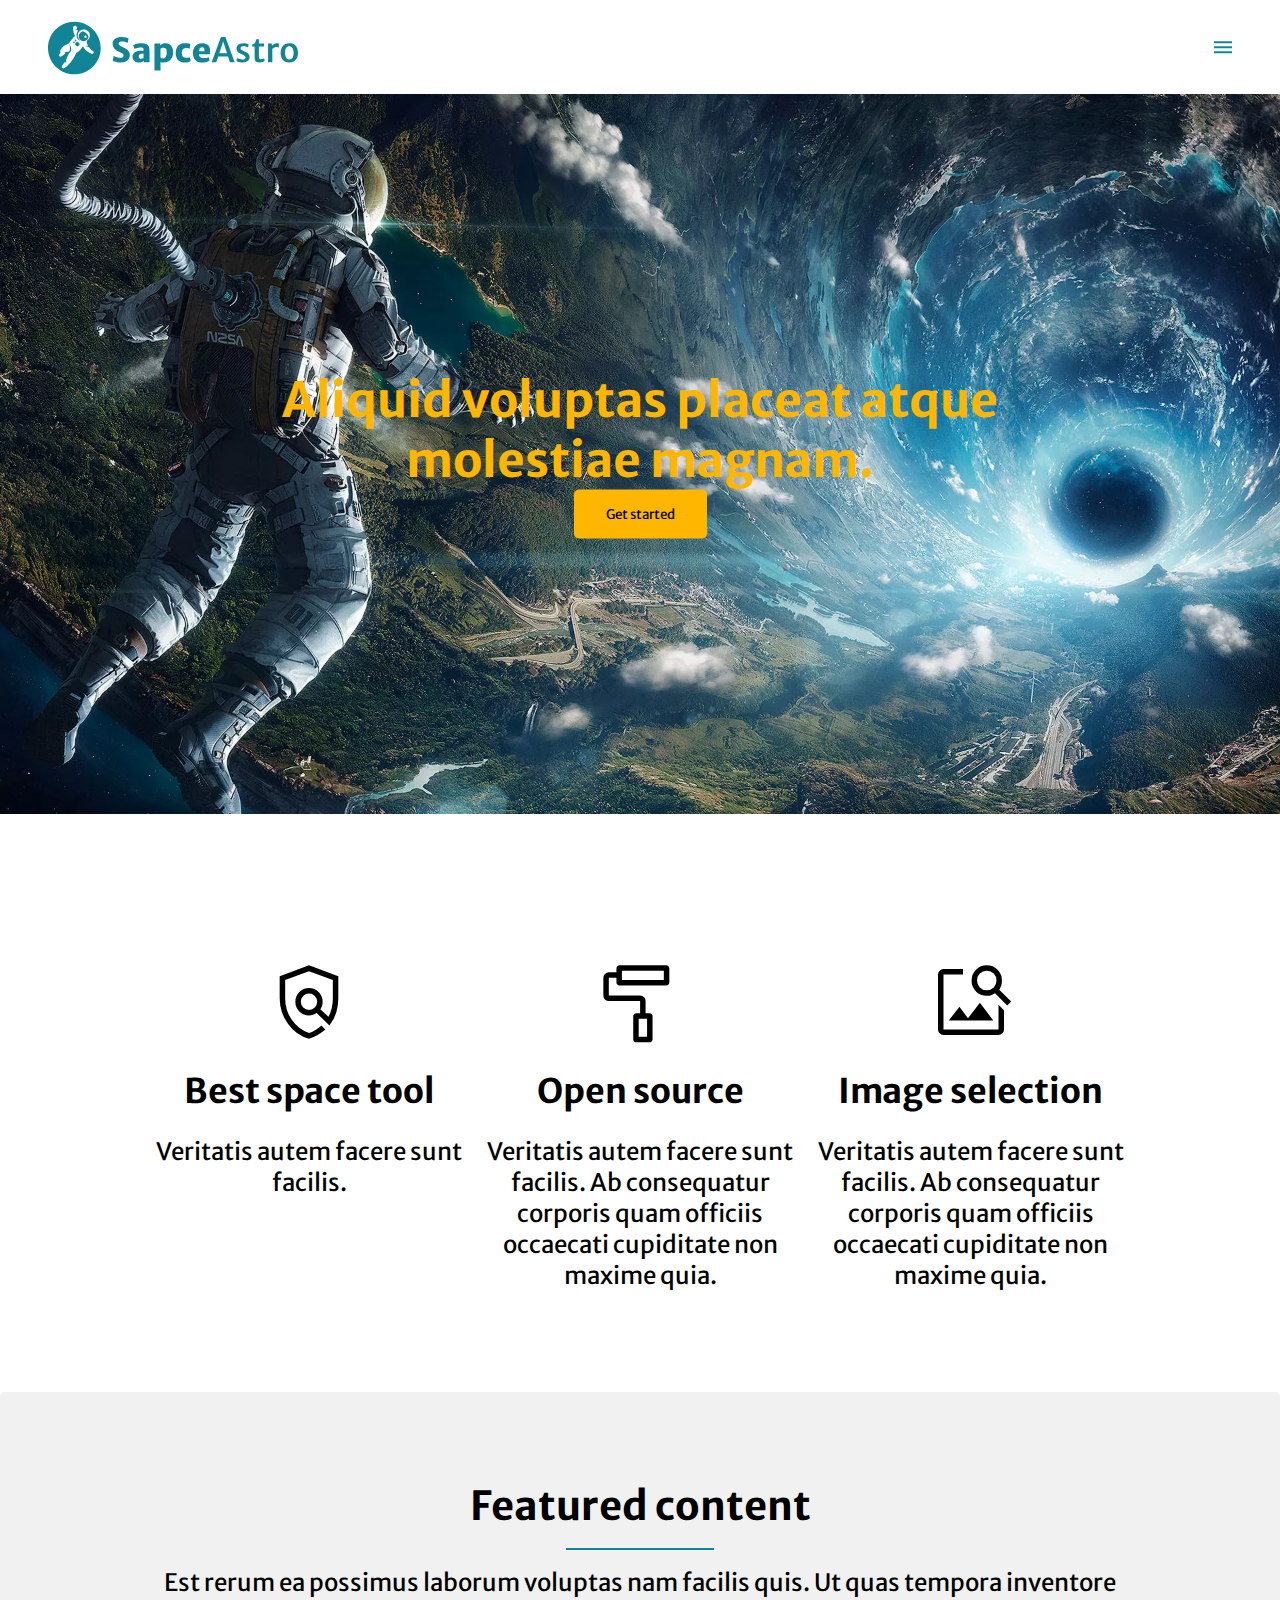
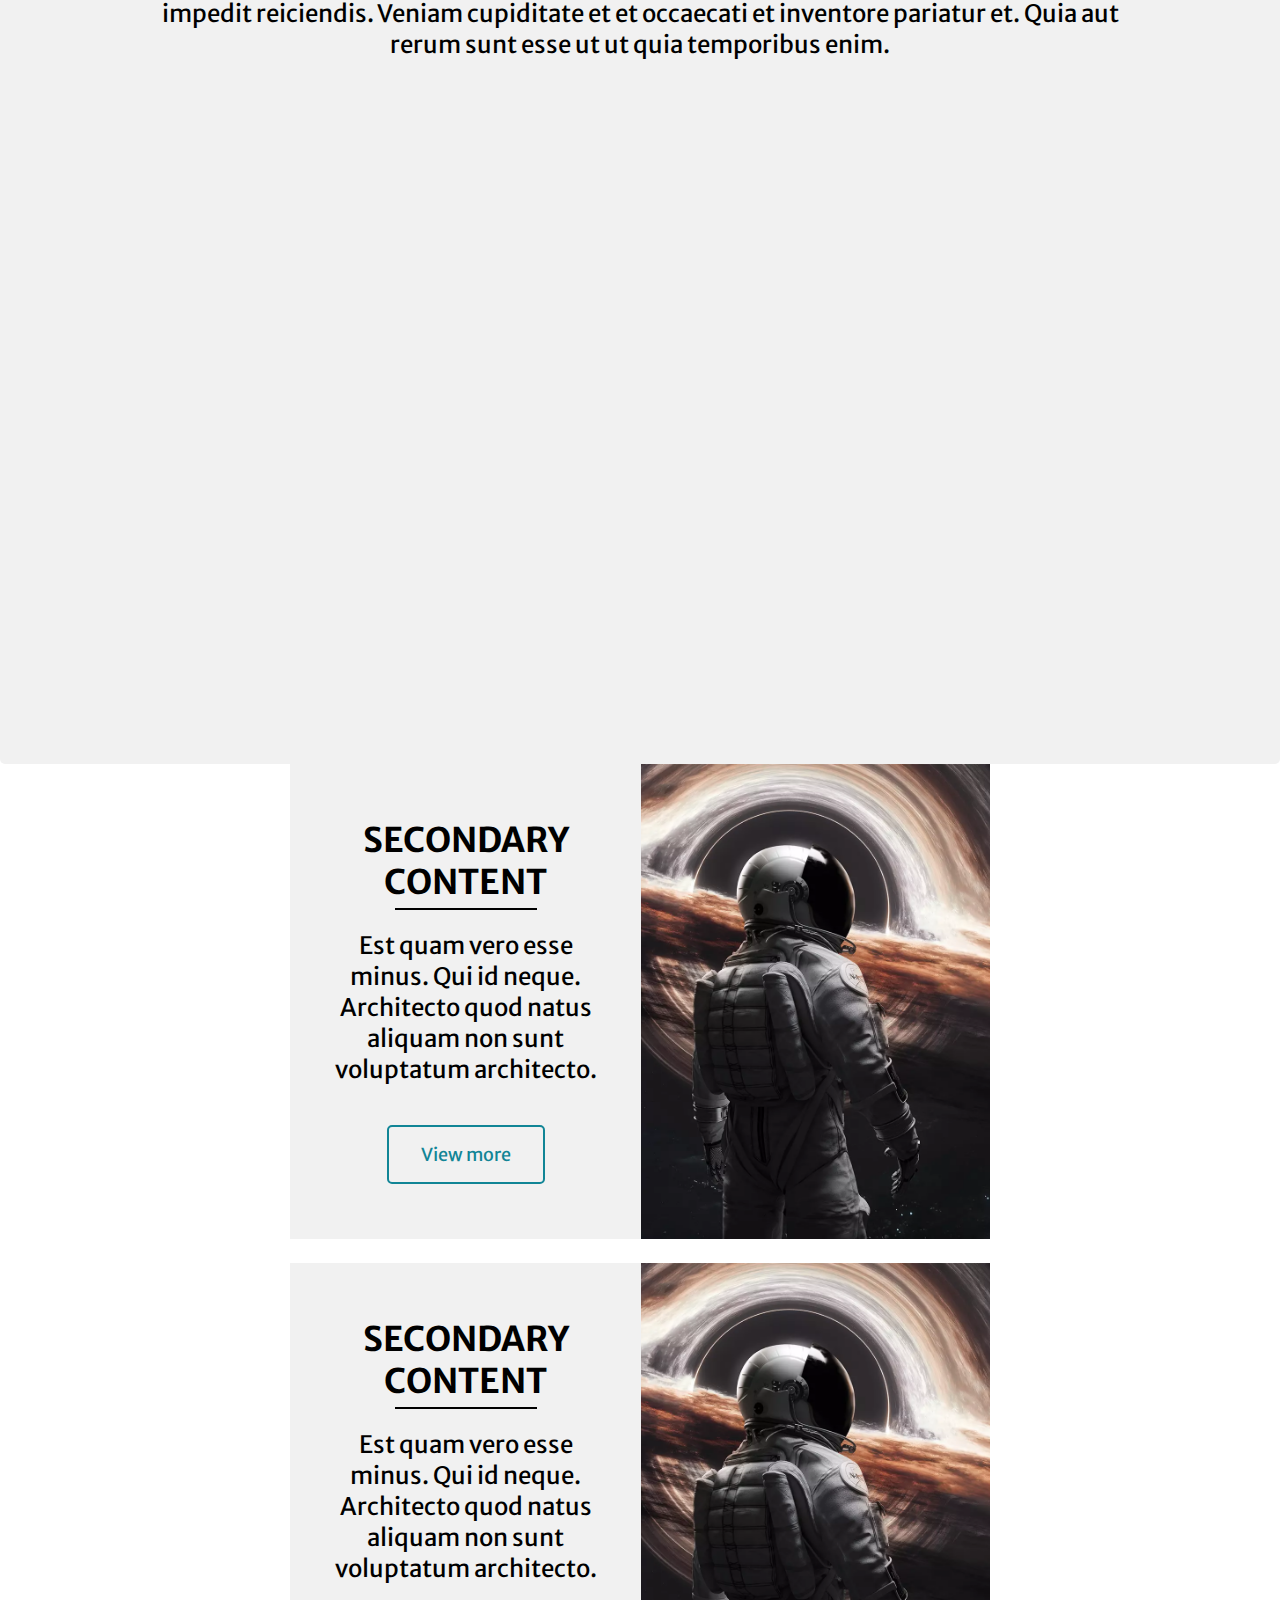
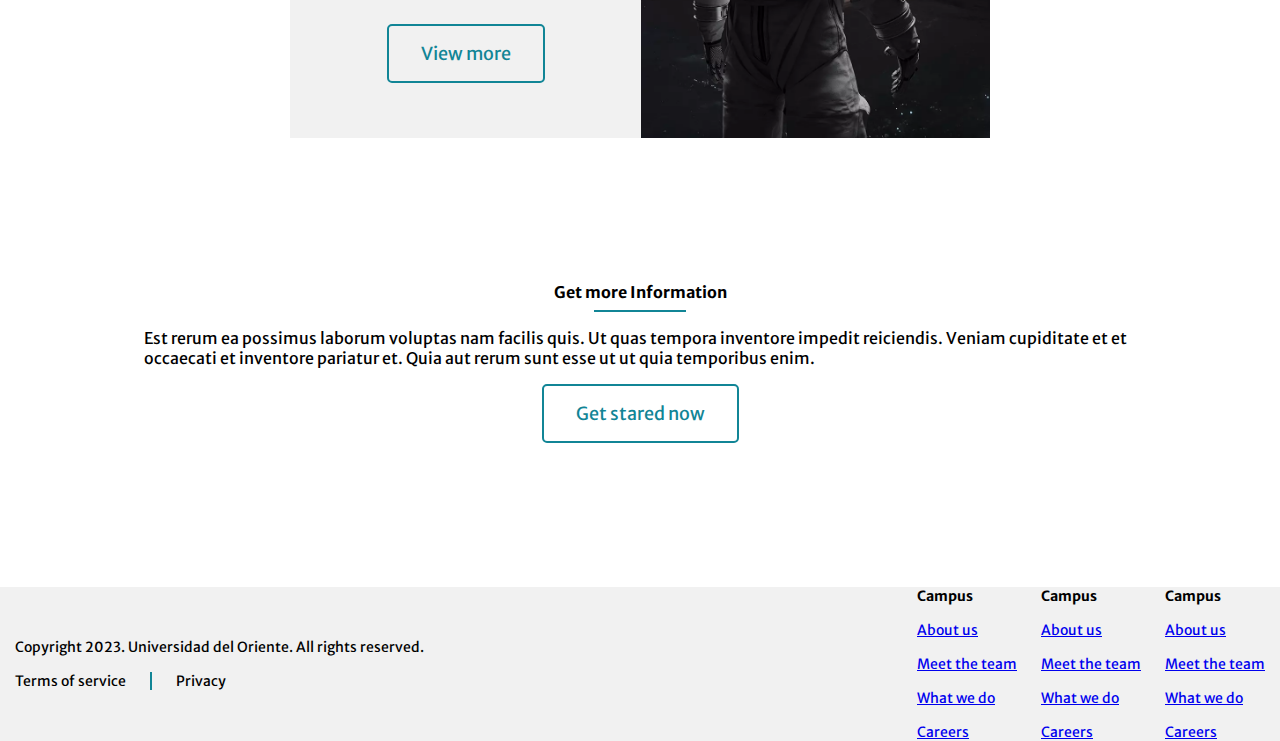
<file: index.html>
<!DOCTYPE html>
<html lang="en">
<head>
    <meta charset="UTF-8">
    <meta http-equiv="X-UA-Compatible" content="IE=edge">
    <meta name="viewport" content="width=device-width, initial-scale=1.0, maximum-scale=1.0, minimum-scale=1.0">
    <link rel="stylesheet" href="index.css">
    
    <link rel="preconnect" href="https://fonts.googleapis.com">
    <link rel="preconnect" href="https://fonts.gstatic.com" crossorigin>
    <link href="https://fonts.googleapis.com/css2?family=Merriweather+Sans:wght@400;500;600;700&display=swap" rel="stylesheet">
    <link href="https://fonts.googleapis.com/css2?family=Material+Symbols+Outlined" rel="stylesheet" />

    <title>Actividad 1 - Primera pagina</title>
</head>
<body>

    <!-- Menu principal -->
    <div class="MenuPrincipal">
        <div class="logo">
            <img src="SpaceAstro.svg" alt="" class="normal">
            <img src="isotipo.svg" alt="" class="isotipo">
        </div>
        <div class="MenuItems">
            <div class="Items">
                <p>Technology</p>
                <p>Services</p>
                <p>Products</p>
            </div>
            <button type="button" class="Boton">Sign up</button>
            <img src="menuHamburguer.svg" alt="Menu" class="menuHamburguer">
        </div>
    </div>
    <!-- Menu principal -->

    <!-- Section 1-->
    <div class="Section1">
        <div class="Imagen"><img src="Imagen.webp" alt="Imagen 1"></div>
        <div class="Titulo-boton">
            <h1>Aliquid voluptas placeat atque molestiae magnam.</h1>
            <button type="button" class="Boton-amarillo">Get started</button>
        </div>
    </div>
    <!-- Section 1 -->

    <!-- Beneficios -->
    <div class="Beneficios">
        <div class="Beneficios-card">
            <span class="material-symbols-outlined">policy</span>
            <h2>Best space tool</h2>
            <p>Veritatis autem facere sunt facilis.</p>
        </div>
        <div class="Beneficios-card">
            <span class="material-symbols-outlined">imagesearch_roller</span>
            <h2>Open source</h2>
            <p>Veritatis autem facere sunt facilis. Ab consequatur corporis quam officiis occaecati cupiditate non maxime quia.</p>
        </div>
        <div class="Beneficios-card">
            <span class="material-symbols-outlined">image_search</span>
            <h2>Image selection</h2>
            <p>Veritatis autem facere sunt facilis. Ab consequatur corporis quam officiis occaecati cupiditate non maxime quia.</p>
        </div>
    </div>
    <!-- Beneficios -->
    
    <!-- Mas informacion -->
    <div class="MasInformacion">
        <div class="Contenido">
            <div class="Titulo">
                <h4>Featured content</h4>
                <span></span>
            </div>
            <p>Est rerum ea possimus laborum voluptas nam facilis quis. Ut quas tempora inventore impedit reiciendis. Veniam cupiditate et et occaecati et inventore pariatur et. Quia aut rerum sunt esse ut ut quia temporibus enim.</p>
        </div>
        <div class="Video">
            <div style="padding:56.25% 0 0 0;position:relative;"><iframe src="https://player.vimeo.com/video/26406953?h=43742452d5&color=e3461b&title=0&byline=0" style="position:absolute;top:0;left:0;width:100%;height:100%;" frameborder="0" allow="autoplay; fullscreen; picture-in-picture" allowfullscreen></iframe></div><script src="https://player.vimeo.com/api/player.js"></script>
        </div>
    </div>
    <!-- Mas informacion -->

    <!-- Cards -->
    <div class="Cards">
        <div class="Card1">
            <div class="Contenido-card">
                <div class="Titulo-card">
                    <h4>SECONDARY CONTENT</h4>
                    <span></span>
                </div>
                <p>Est quam vero esse minus. Qui id neque. Architecto quod natus aliquam non sunt voluptatum architecto.</p>
                <button>View more</button>
            </div>
            <div class="Imagen-card">
                <img src="Img.webp" alt="Imagen card">
            </div>
        </div>
        <div class="Card1">
            <div class="Contenido-card">
                <div class="Titulo-card">
                    <h4>SECONDARY CONTENT</h4>
                    <span></span>
                </div>
                <p>Est quam vero esse minus. Qui id neque. Architecto quod natus aliquam non sunt voluptatum architecto.</p>
                <button>View more</button>
            </div>
            <div class="Imagen-card">
                <img src="Img.webp" alt="Imagen card">
            </div>
        </div>
    </div>
<div class="informacion">
    <div class="Titulo-Linea">
        <h4>Get more Information</h4>
        <span></span>
    </div>
    <p>Est rerum ea possimus laborum voluptas nam facilis quis. Ut quas tempora inventore impedit reiciendis. Veniam cupiditate et et occaecati et inventore pariatur et. Quia aut rerum sunt esse ut ut quia temporibus enim.</p>
    <button>Get stared now</button>
</div>
<div class="Footer">
    <div class="left">
        <p>Copyright 2023. Universidad del Oriente. All rights reserved.</p>
        <div class="terminos-privacidad">
            <p>Terms of service</p>
            <span></span>
            <p>Privacy</p>
        </div>
    </div>
    <div class="right">
        <div class="enlaces">
            <h4>Campus</h4>
            <a href="#">About us</a>
            <a href="#">Meet the team</a>
            <a href="#">What we do</a>
            <a href="#">Careers</a>
        </div>
        <div class="enlaces">
            <h4>Campus</h4>
            <a href="#">About us</a>
            <a href="#">Meet the team</a>
            <a href="#">What we do</a>
            <a href="#">Careers</a>
        </div>
        <div class="enlaces">
            <h4>Campus</h4>
            <a href="#">About us</a>
            <a href="#">Meet the team</a>
            <a href="#">What we do</a>
            <a href="#">Careers</a>
        </div>
    </div>
</div>
</body>
</html>
</file>
<file: index.css>
* {
    box-sizing: border-box;
    font-family: 'Merriweather Sans', sans-serif;
    margin: 0;
    padding: 0;
}

/* Menu de navigacion */
body {
    background: #ffffff;
}

body .MenuPrincipal {
    background: #ffffff;
    box-sizing: border-box;
    display: flex;
    justify-content: space-between;
    padding: 21px 144px;
}

body .MenuPrincipal .logo {
    border-radius: 5px;
    height: 52px;
    width: 250px;
}

body .MenuPrincipal .logo img {
    vertical-align: top;
}

body .MenuPrincipal .logo .isotipo{
    display: none;
}

body .MenuPrincipal .MenuItems {
    align-items: center;
    display: flex;
}

body .MenuPrincipal .MenuItems .Items {
    align-items: center;
    display: flex;
    justify-content: space-between;
    margin: 0 54px 0 0;
    width: 250px;
}

body .MenuPrincipal .MenuItems .Items p {
    color: #118596;
}

body .MenuPrincipal .MenuItems .Boton {
    background: #118596;
    border: 0;
    border-radius: 5px;
    color: #ffffff;
    cursor: pointer;
    padding: 16px 32px;
}

body .MenuPrincipal > img .menuHamburguer{
    display: none;
}
/* Menu de navigacion */

body .Section1 {
    position: relative;
}

body .Section1 .Imagen img {
    vertical-align: top;
    width: 100%;
}

body .Section1 .Titulo-boton {
    display: flex;
    flex-wrap: wrap;
    justify-content: center;
    left: 50%;
    position: absolute;
    top: 50%;
    transform: translate(-50%, -50%);
    width: 900px;
}

body .Section1 .Titulo-boton h1 {
    color: #FFB600;
    font-size: 48px;
    text-align: center;
    width: 100%;
}

body .Section1 .Titulo-boton .Boton-amarillo {
    background: #ffb600;
    border: none;
    border-radius: 5px;
    padding: 16px 32px;
}

body .Beneficios {
    display: flex;
    justify-content: space-between;
    margin: 144px 0;
    padding: 0 144px;
    width: 100%;
}

body .Beneficios .Beneficios-card {
    align-content: start;
    display: flex;
    flex-wrap: wrap;
    height: 290px;
    justify-content: center;
    width: 500px;
}

body .Beneficios .Beneficios-card span {
    font-size: 88px;
    margin-bottom: 24px;
}

body .Beneficios .Beneficios-card h2 {
    font-size: 34px;
    text-align: center;
    margin-bottom: 24px;
    width: 100%;
}

body .Beneficios .Beneficios-card p {
    font-size: 24px;
    text-align: center;
    width: 100%;
}

body .MasInformacion {
    padding: 89px 144px;
    background: #f1f1f1;
    border: #118596;
    border-radius: 5px;
}

body .MasInformacion .Contenido {
    display: flex;
    flex-wrap: wrap;
    height: 212px;
    margin-bottom: 24px;
}

body .MasInformacion .Contenido .Titulo {
    align-items: start;
    display: flex;
    flex-wrap: wrap;
    justify-content: center;
    width: 100%;
}

body .MasInformacion .Contenido .Titulo > h4 {
    font-size: 40px;
    text-align: center;
    width: 100%;
}

body .MasInformacion .Contenido .Titulo > span {
    border: 1px solid #118596;
    width: 15%;
}

body .MasInformacion .Contenido > p {
    font-size: 24px;
    text-align: center;
    width: 100%;
}

body .Cards {
    display: flex;
    gap: 24px;
}

body .Cards .Card1 {
    background-color: #f1f1f1;
    display: flex;
    width: 700px;
}

body .Cards .Card1 .Imagen-card {
    flex: 300%;
}

body .Cards .Card1 .Imagen-card > img {
    height: 100%;
    object-fit: cover;
    vertical-align: top;
    width: 100%;
}

body .Cards .Card1 .Contenido-card {
    align-items: start;
    display: flex;
    flex-basis: content;
    flex-wrap: wrap;
    justify-content: center;
    padding: 55px 34px;
    width: 100%;
}

body .Cards .Card1 .Contenido-card > p {
    font-size: 24px;
    text-align: center;
    margin-bottom: 20px;
    padding-top: 20px;
    padding-bottom: 20px;
}

body .Cards .Card1 .Contenido-card .Titulo-card {
    align-items: start;
    display: flex;
    flex-wrap: wrap;
    justify-content: center;
    width: 100%;
}

body .Cards .Card1 .Contenido-card .Titulo-card > h4 {
    font-size: 34px;
    text-align: center;
    width: 100%;
    padding-bottom: 5px;
}

body .Cards .Card1 .Contenido-card .Titulo-card > span {
    border: 1px solid #000000;
    width: 50%;
}

body .Cards .Card1 .Contenido-card button {
    background: none;
    border: 2px solid #118596;
    border-radius: 5px;
    color: #118596;
    font-size: large;
    padding: 16px 32px;
}

body .informacion {
    display: flex;
    flex-wrap: wrap;
    gap: 16px;
    justify-content: center;
    padding: 144px 144px;
}

body .informacion .Titulo-Linea {
    display: flex;
    flex-wrap: wrap;
    gap: 8px;
    justify-content: center;
}

body .informacion .Titulo-Linea > h4 {
    text-align: center;
}

body .informacion .Titulo-Linea > span {
    border: 1px solid #118596;
    width: 50%; 
}

body .informacion .Titulo-Linea > p {
text-align: center;
width: 1520px;
height: 78px;

font-family: 'Merriweather Sans';
font-style: normal;
font-weight: 300;
font-size: 24px;
line-height: 39px;
}

body .informacion > button{
    background: none;
    border: 2px solid #118596;
    border-radius: 5px;
    color: #118596;
    font-size: large;
    padding: 16px 32px;
}

body .Footer {

    align-items: center;
    background: #f1f1f1;
    display: flex;
    padding: 100px 200px;
    justify-content: space-between;
}

body .Footer .left {
    
    width: 500px;
    display: flex;
    flex-wrap: wrap;
    gap: 16px;
}

body .Footer .left .terminos-privacidad {

    display: flex;
    gap: 24px;
}

body .Footer .left .terminos-privacidad > span {
    border: 1px solid #118596;
}

body .Footer .right {
    
    display: flex;
    gap: 24px;
}

body .Footer .right .enlaces {
    display: flex;
    flex-direction: column;
    gap: 16px;
}

/*media querles*/
@media only screen and (max-width: 1366px) {  
    body .MenuPrincipal {
        padding: 21px 48px;
        box-sizing: border-box;
    }
    body .MenuPrincipal .MenuItems >img {
        display: unset;
    }

    body .MenuPrincipal .MenuItems .Items {
        display: none;
    }

    body .MenuPrincipal .MenuItems .Boton {
        display: none;
    }
  
    
    
    body .Cards {
        display: flex;
        flex-direction: column;
        box-sizing: border-box;
        align-items: center;
    }
    
    body .Footer {
        display: flex;
        padding: 0 15px;
        font-size: 14px;
    }
    
    body .Footer .left {
    }
    
    body .Footer .left .terminos-privacidad {
    }
    
    body .Footer .left .terminos-privacidad > span {
    }
    
    body .Footer .right {
    }
    
    body .Footer .right .enlaces {
    }
    
    
    

}

@media only screen and (max-width: 830px) {
    body .MenuPrincipal {
        padding: 21px 56px;
        box-sizing: border-box;
    }

    body .MenuPrincipal .MenuItems >img {
        display: unset;
    }

    body .MenuPrincipal .MenuItems .Items {
        display: none;
    }

    body .MenuPrincipal .MenuItems .Boton {
        display: none;
    }

    body .Section1 {
        position: relative;
    }
    
    body .Section1 .Imagen img {

    }
    
    body .Section1 .Titulo-boton h1 {
        font-weight: 700;
        font-size: 20px;
        margin: 10px;
        text-align: center;
        display: grid;
        justify-content: center;
        
    }
    
    body .Section1 .Titulo-boton .Boton-amarillo {
    }
    
    body .Beneficios {
        flex-direction: column;
    }
    
    
    body .MasInformacion {
        padding: 10px 0;
    }
    
    body .MasInformacion .Contenido {
    }
    
    body .MasInformacion .Contenido .Titulo {
        padding: 2px 0;
    }
    
    body .MasInformacion .Contenido .Titulo > h4 {
    }
    
    body .MasInformacion .Contenido .Titulo > span {
    }
    
    body .MasInformacion .Contenido > p {
        display: grid;
    }
    
    body .Cards {
        display: flex;
        flex-direction: column;
        box-sizing: border-box;
    }
    
    body .Footer {
        display: flex;
        padding: 12px 30px;
        flex-direction: column-reverse;
    }
    
    body .Footer .left {
        align-items: center;
        padding: 12px 0;
    }
    
    
    body .Footer .right {
        align-items: center;
    }
}

@media only screen and (max-width: 360px) {
    body .MenuPrincipal {
        box-sizing: border-box;
        padding: 0 24px;
    }

    body .MenuPrincipal .logo .normal {
        display: none;
    }

    body .MenuPrincipal .logo .isotipo {
        display: unset;
    }
    body .Section1{
        position: relative;
    }
    
    body .Section1 .Imagen img {
        vertical-align: top;
        width: 100%;
    }
    
    
    body .Section1 .Titulo-boton h1 {
        color: #FFB600;
        font-size: 12px;
        text-align: center;
        width: 100%;
    }
    
    body .Section1 .Titulo-boton .Boton-amarillo {
        background: #ffb600;
        border: none;
        border-radius: 5px;
        padding: 16px 32px;
    }
    
    body .Beneficios {
        flex-direction: column;
        padding: 0  0;
        position: relative;
        align-items: start;
        box-sizing: border-box;
        right: 17%;
    }
    
    body .Beneficios .Beneficios-card h2 {
        font-size: 30px;
        text-align: center;
        margin-bottom: 30px;
        width: 100%;
    }

    body .Beneficios .Beneficios-card p {
        font-size: 16px;
        text-align: center;
        width: 60%;
    }
    
    body .MasInformacion {
        padding: 30px 0;
    }
    
    
    body .Cards {
        
    }
    
    body .Cards .Card1 {
        padding: 20px 0;
        width: 400px;
        flex-direction: column-reverse;
    }
    
    
    body .informacion {
        padding: 144px 24px;
    }

    body .MasInformacion .Contenido > p {
        font-size: 20px;
        text-align: center;
        width: 100%;
        padding: 20px 0;
    }
    
    body .informacion .Titulo-Linea {
    }
    
    body .informacion .Titulo-Linea > h4 {
        font-size: 40px;
    }
    
    
    body .informacion .Titulo-Linea > p {
        font-size: 12px;
    
    }
    
    body .informacion > p{
        font-family: 'Merriweather Sans';
        font-style: normal;
        font-weight: 300;
        font-size: 16px;
        line-height: 24px;
        /* or 150% */
        
        text-align: center;
    }
    
    body .Footer {
        align-items: center;
        font-size: 12px;
        display: flex;
        flex-direction: column-reverse;
        gap: 20px;
    }
    
    body .Footer .left {
        display: flex;
        flex-direction: column;
        align-items: center;
        padding: 0px;
        gap: 14px;
        font-size: x-small;

    }
    
    body .Footer .left .terminos-privacidad {
    }
    
    body .Footer .left .terminos-privacidad > span {
    }
    
    body .Footer .right {
        display: flex;
        flex-direction: column;
        justify-content: center;
        align-items: center;
        padding: 0px 56px;
        gap: 80px;
    }
    
    body .Footer .right .enlaces {
    }
    }
</file>
